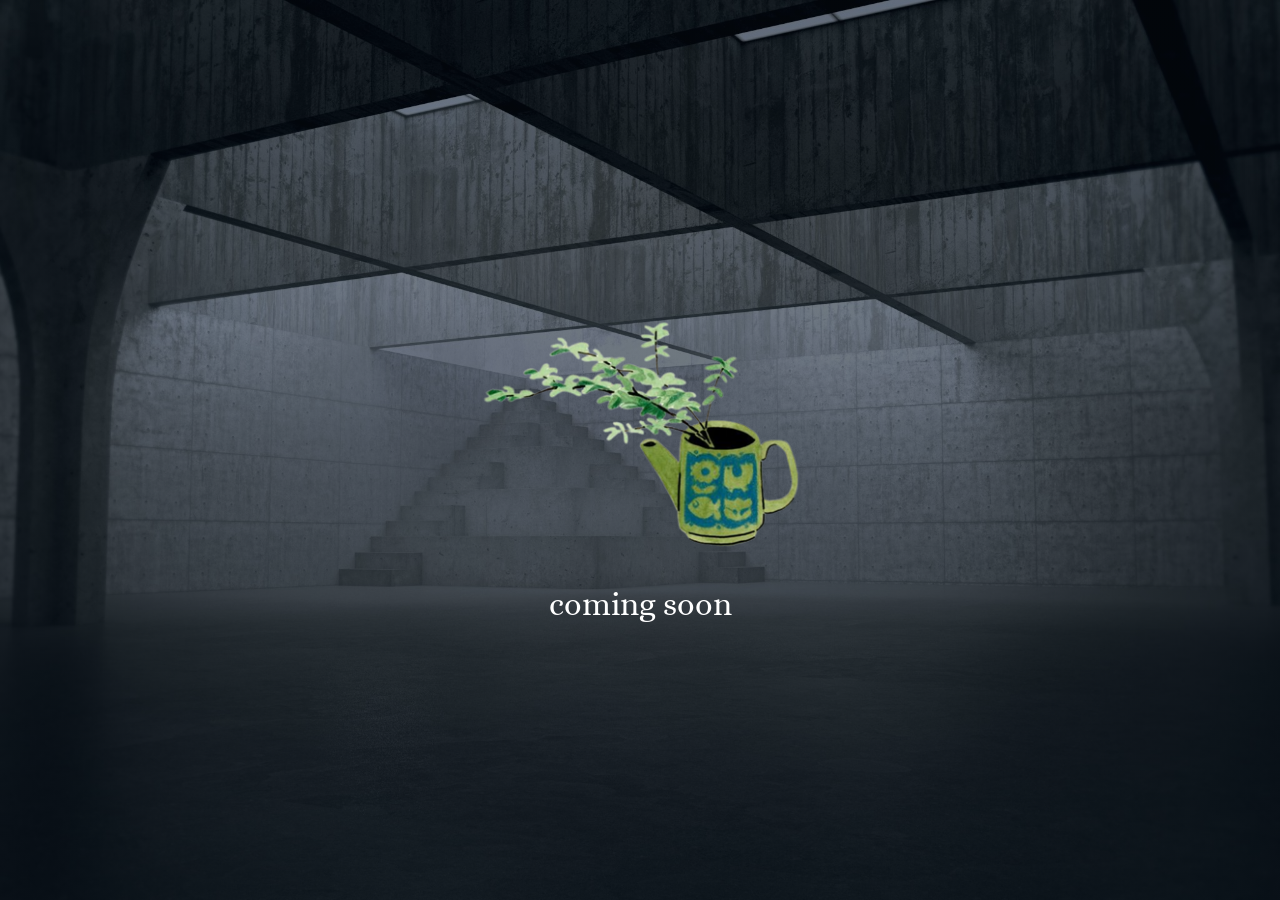
<file: garden.html>
<!DOCTYPE html>
<html lang="en">

<head>
    <meta charset="UTF-8">
    <meta name="viewport" content="width=device-width, initial-scale=1.0">
    <meta name="theme-color" content="#000000">
    <script src="js/theme.js?v=theme-migration-2ad5aaf"></script>

    <title>Garden | FUBAN OS</title>

    <link rel="stylesheet" href="css/main.css">
    <link rel="stylesheet" href="css/pages/garden.css">
    <link rel="stylesheet" href="css/theme.css?v=theme-migration-2ad5aaf">
</head>

<body id="garden-page">
    <main class="garden-coming-soon">
        <img
            class="garden-coming-soon-image"
            src="assets/images/cmsgarden.png"
            alt="A small plant growing in a mug"
        >
        <h1>coming soon</h1>
    </main>
</body>

</html>
</file>
<file: css/main.css>
/* ==============================
   FUBAN OS - GLOBAL STYLES
================================ */

/* Fonts */

@font-face {
    font-family: "UID Space";
    src: url("../assets/fonts/UID SPACE.ttf") format("truetype");
    font-weight: normal;
}

@font-face {
    font-family: "Alice";
    src: url("../assets/fonts/Alice-Regular.ttf") format("truetype");
    font-weight: normal;
}

/* Color Palette */

:root {
    --color-background: #030817;
    --color-deep-blue: #07152E;
    --color-white: #FFFFFF;
    --color-text: #E8EDF7;
    --color-muted: #A7B4C9;
    --color-icon: #93D4FA;
    --color-pink: #FF66C4;

    --font-main: "UID Space", sans-serif;
    --font-quote: "Alice", serif;
}


/* Reset */

* {
    margin: 0;
    padding: 0;
    box-sizing: border-box;
}

html {
    scroll-behavior: smooth;
}

body {
    min-height: 100vh;
    background: var(--color-background);
    color: var(--color-text);
    font-family: var(--font-main);
}

a {
    color: inherit;
    text-decoration: none;
}

button {
    font: inherit;
    cursor: pointer;
}
</file>
<file: css/pages/garden.css>
#garden-page {
    min-height: 100vh;
    background: #000000;
    color: #FFFFFF;
}

.garden-coming-soon {
    min-height: 100vh;
    display: flex;
    flex-direction: column;
    align-items: center;
    justify-content: center;
    padding: 32px 20px;
    text-align: center;
}

.garden-coming-soon-image {
    display: block;
    width: min(340px, 72vw);
    height: auto;
    object-fit: contain;
}

.garden-coming-soon h1 {
    margin-top: 16px;
    color: #FFFFFF;
    font-family: "Alice", serif;
    font-size: clamp(24px, 3vw, 32px);
    font-weight: 400;
    line-height: 1.2;
}
</file>
<file: css/theme.css>
@font-face {
    font-family: "UID Space";
    src: url("../assets/fonts/UID SPACE.ttf") format("truetype");
    font-weight: 400;
}

@font-face {
    font-family: "Alice";
    src: url("../assets/fonts/Alice-Regular.ttf") format("truetype");
    font-weight: 400;
}

html[data-theme="light"] {
    color-scheme: light;
    --color-background: #e9e9df;
    --color-text: #26352a;
    --color-muted: #68736a;
    --font-main: "Segoe UI", "Noto Sans Thai", Arial, sans-serif;
    --font-quote: "Alice", Georgia, serif;
    --font-display: "Alice", Georgia, serif;
    --theme-ink: #26352a;
    --theme-muted: #68736a;
    --theme-accent: #526b50;
    --theme-highlight: #93aa87;
    --theme-line: rgba(38, 53, 42, 0.18);
    --theme-glass: rgba(245, 245, 237, 0.88);
    --theme-glass-soft: rgba(245, 245, 237, 0.72);
}

html[data-theme="dark"] {
    color-scheme: dark;
    --color-background: #08090d;
    --color-text: #e8edf7;
    --color-muted: #a7b4c9;
    --font-main: "UID Space", sans-serif;
    --font-quote: "Alice", Georgia, serif;
    --theme-ink: #eef5fb;
    --theme-muted: rgba(230, 240, 248, 0.6);
    --theme-accent: #93d4fa;
    --theme-highlight: #b7e4ff;
    --theme-line: rgba(255, 255, 255, 0.17);
    --theme-glass: rgba(5, 18, 32, 0.68);
    --theme-glass-soft: rgba(255, 255, 255, 0.075);
}

html[data-theme] body {
    color: var(--color-text);
    font-family: var(--font-main);
    transition: color 0.2s ease, background-color 0.2s ease;
}

html[data-theme] :is(button, input, select, textarea) {
    font-family: var(--font-main);
}

html[data-theme="light"] :is(h1, h2, h3) {
    font-family: var(--font-display);
}

/* The existing dark pages become the soft green, eco-brutalist light theme. */
html[data-theme="light"] #dashboard-page {
    --glass: rgba(245, 245, 237, 0.78);
    --glass-light: rgba(255, 255, 255, 0.58);
    --border-light: rgba(38, 53, 42, 0.19);
    --text-main: #26352a;
    --text-muted: #68736a;
    --icon-color: #526b50;
    color: var(--theme-ink);
    background: #d7dbcf;
}

html[data-theme="light"] #dashboard-page .wallpaper-overlay {
    background: rgba(245, 245, 237, 0.4);
}

html[data-theme="light"] #dashboard-page .dashboard-header {
    border-color: var(--theme-line);
    background: rgba(232, 234, 224, 0.9);
}

html[data-theme="light"] #dashboard-page :is(.dashboard-home-link, .nav-link, .top-button) {
    color: #435247;
}

html[data-theme="light"] #dashboard-page .nav-link:is(:hover, .active),
html[data-theme="light"] #dashboard-page .top-button:is(:hover, .active) {
    color: #fff;
    background: #344a38;
    border-color: #344a38;
}

html[data-theme="light"] #dashboard-page .panel {
    border-color: rgba(38, 53, 42, 0.17);
    background: var(--theme-glass);
    box-shadow: 5px 5px 0 rgba(38, 54, 41, 0.09);
    color: var(--theme-ink);
}

html[data-theme="light"] #dashboard-page .panel:is(.mission-panel, .calendar-panel, .journal-panel, .rooms-panel) {
    background: rgba(245, 245, 237, 0.58);
}

html[data-theme="light"] #dashboard-page :is(
    .panel h2, .panel h3, .mission-name, .calendar-heading, .calendar-day,
    .activity-summary, .activity-summary p, .activity-category-name, .activity-category-percent,
    .room-item, .room-item strong, .view-link, .panel-heading
) {
    color: #26352a;
}

html[data-theme="light"] #dashboard-page :is(.empty-message, .mission-category, .calendar-weekdays, .mission-checkbox-label) {
    color: #68736a;
}

html[data-theme="light"] #dashboard-page :is(.mission-progress-track, .mission-item, .room-item, .journal-preview) {
    border-color: var(--theme-line);
    background-color: rgba(255, 255, 255, 0.45);
    color: #26352a;
}

html[data-theme="light"] #dashboard-page :is(.mission-progress-fill, .mission-range, .mission-checkbox) {
    accent-color: #526b50;
}

html[data-theme="light"] #dashboard-page .mission-progress-fill {
    background: #526b50;
}

html[data-theme="light"] #dashboard-page .modal-box {
    border-color: var(--theme-line);
    background: rgba(245, 245, 237, 0.98);
    color: #26352a;
}

/* Calendar retains its wallpaper but lifts the contrast and glass surfaces. */
html[data-theme="light"] #calendar-page {
    color: #26352a;
    background: #e9e9df;
}

html[data-theme="light"] #calendar-page .calendar-wallpaper-overlay {
    background: rgba(245, 245, 237, 0.34);
}

html[data-theme="light"] #calendar-page :is(.calendar-navigation, .calendar-goal-card, .calendar-month-panel, .calendar-daily-panel, .calendar-secondary-panel) {
    border-color: rgba(38, 53, 42, 0.19);
    background: rgba(245, 245, 237, 0.82);
    color: #26352a;
    box-shadow: 4px 5px 18px rgba(38, 54, 41, 0.08);
}

html[data-theme="light"] #calendar-page .calendar-goal-card:hover {
    background: rgba(250, 250, 245, 0.96);
}

html[data-theme="light"] #calendar-page :is(h1, h2, h3, h4, p, span, strong, small, label, a, button) {
    color: #26352a;
}

html[data-theme="light"] #calendar-page :is(.calendar-nav-link, .calendar-top-button, .calendar-page-heading h1, .calendar-section-heading h2, .calendar-daily-heading, .calendar-goal-item-heading, .calendar-goal-progress-row strong, .calendar-month-navigation, .calendar-day, .calendar-task-item, .calendar-efficiency-stat) {
    color: #26352a;
}

html[data-theme="light"] #calendar-page :is(.calendar-subtitle, .calendar-goal-label, .calendar-empty, .calendar-goal-deadline, .calendar-goal-progress-row, .calendar-weekdays, .calendar-legend, .calendar-small-label, .calendar-subsection-heading p) {
    color: #68736a;
}

html[data-theme="light"] #calendar-page :is(.calendar-eyebrow, .calendar-goal-period, .calendar-text-button, .calendar-efficiency-stat) {
    color: #526b50;
}

html[data-theme="light"] #calendar-page :is(.calendar-add-button, .calendar-small-add-button, .calendar-month-arrow, .calendar-efficiency-card, .calendar-focus-time) {
    border-color: var(--theme-line);
    background: rgba(255, 255, 255, 0.58);
    color: #344a38;
}

html[data-theme="light"] #calendar-page :is(input, select, textarea, .calendar-modal-box) {
    border-color: var(--theme-line);
    background-color: rgba(250, 250, 245, 0.97);
    color: #26352a;
}

html[data-theme="light"] #calendar-page .calendar-modal {
    background: rgba(38, 53, 42, 0.35);
}

/* Focus mode uses a bright veil over the selected wallpaper in light mode. */
html[data-theme="light"] #focus-page {
    color: #26352a;
    background: #e9e9df;
}

html[data-theme="light"] #focus-page .focus-wallpaper-overlay {
    background: rgba(245, 245, 237, 0.34);
}

html[data-theme="light"] #focus-page :is(.focus-navigation, .focus-wallpaper-button, .focus-xp-toggle, .focus-modal-box) {
    border-color: var(--theme-line);
    background: rgba(245, 245, 237, 0.82);
    color: #26352a;
}

html[data-theme="light"] #focus-page :is(.focus-nav-link, .focus-clock, .focus-start-time, .focus-duration, .focus-xp-hint, .focus-modal-description, .focus-darkness-heading) {
    color: #344a38;
}

html[data-theme="light"] #focus-page :is(.focus-modal, .focus-controls) {
    color: #26352a;
}

html[data-theme="light"] #focus-page .focus-modal {
    background: rgba(38, 53, 42, 0.28);
}

html[data-theme="light"] #focus-page :is(.focus-modal input, .focus-modal select, .focus-modal textarea) {
    border-color: var(--theme-line);
    background: rgba(255, 255, 255, 0.8);
    color: #26352a;
}

html[data-theme="light"] #focus-page .focus-modal-submit {
    background: #526b50;
    color: #fff;
}

html[data-theme="light"] #focus-page :is(.focus-xp-total, .focus-xp-session-result) {
    color: #526b50;
}

/* Journal keeps paper pages intact and switches only the surrounding tools. */
html[data-theme="light"] #journal-page {
    color: #26352a;
    background: #e9e9df;
}

html[data-theme="light"] #journal-page .journal-background::after {
    background: rgba(245, 245, 237, 0.34);
}

html[data-theme="light"] #journal-page :is(.journal-header, .journal-sidebar, .journal-topbar, .page-properties-panel, .notebook-footer) {
    border-color: var(--theme-line);
    background-color: rgba(245, 245, 237, 0.88);
    color: #26352a;
}

html[data-theme="light"] #journal-page :is(.journal-back, .journal-header-title, .journal-save-status, .sidebar-heading h2, .tool-button, .paper-option, .paper-color-control, .sticker-category, .selection-mode-label, .current-page-label, .add-page-button, .page-count, .properties-section-title, .property-field, .properties-heading, .properties-heading h2, .tool-section h3) {
    color: #344a38;
}

html[data-theme="light"] #journal-page :is(.sidebar-heading p, .tool-description, .coming-soon) {
    color: #68736a;
}

html[data-theme="light"] #journal-page :is(#paper-color-value, .tool-button:disabled, .paper-option:disabled, .sticker-category:disabled, .journal-sidebar input:disabled, .journal-sidebar select:disabled) {
    color: #68736a;
    opacity: 0.62;
}

html[data-theme="light"] #journal-page :is(.tool-button:hover, .paper-option:hover, .sticker-category:hover, .add-page-button:hover) {
    border-color: rgba(82, 107, 80, 0.3);
    background: rgba(82, 107, 80, 0.1);
}

html[data-theme="light"] #journal-page :is(.add-page-menu, .image-toolbar, .journal-selection-menu, .sticker-import-modal, .journal-layer-panel) {
    border-color: var(--theme-line);
    background: rgba(245, 245, 237, 0.98);
    color: #26352a;
}

html[data-theme="light"] #journal-page :is(.add-page-menu button, .image-toolbar button, .journal-selection-menu button, .journal-selection-menu input, .journal-selection-menu select, .sticker-import-modal input, .sticker-import-modal select) {
    color: #26352a;
}

/* Profile glass cards become pale, while keeping existing image personalization. */
html[data-theme="light"] #profile-page {
    --profile-glass: rgba(245, 245, 237, 0.86);
    --profile-glass-light: rgba(255, 255, 255, 0.62);
    --profile-border: rgba(38, 53, 42, 0.2);
    --profile-text: #26352a;
    --profile-muted: rgba(38, 53, 42, 0.68);
    --profile-accent: #526b50;
    --profile-green: #607c5c;
    color: #26352a;
    background: #d7dbcf;
}

html[data-theme="light"] #profile-page .profile-wallpaper-overlay {
    background: rgba(245, 245, 237, 0.34);
}

html[data-theme="light"] #profile-page .dashboard-header {
    border-color: var(--theme-line);
    background: rgba(232, 234, 224, 0.9);
}

html[data-theme="light"] #profile-page :is(.dashboard-home-link, .nav-link, .top-button, .profile-identity-info h2, .profile-bio, .rank-card, .xp-card, .profile-outline-button, .rank-ladder-item, .mastery-card, .mastery-overview, .stat-card, .activity-panel, .achievement-showcase, .activity-history) {
    color: #26352a;
}

html[data-theme="light"] #profile-page :is(.nav-link:hover, .nav-link.active, .top-button:hover, .top-button.active) {
    color: #fff;
    background: #344a38;
}

html[data-theme="light"] #profile-page :is(.profile-outline-button, .profile-edit-form, .rank-card, .xp-card, .rank-ladder-panel, .mastery-card, .mastery-overview, .stat-card, .activity-panel, .achievement-showcase, .activity-history) {
    border-color: var(--theme-line);
    background-color: var(--theme-glass);
}

html[data-theme="light"] #profile-page .profile-wallpaper-settings {
    border-color: var(--theme-line);
    background: rgba(245, 245, 237, 0.82);
}

html[data-theme="light"] #profile-page .profile-wallpaper-settings :is(.wallpaper-setting-info h2, .wallpaper-controls label, .upload-wallpaper-button) {
    color: #26352a;
}

html[data-theme="light"] #profile-page .wallpaper-controls select {
    border-color: var(--theme-line);
    background: rgba(255, 255, 255, 0.82);
    color: #26352a;
}

html[data-theme="light"] #profile-page .wallpaper-controls select option {
    background: #f5f5ed;
    color: #26352a;
}

html[data-theme="light"] #profile-page :is(.profile-cover-shade) {
    background:
        linear-gradient(90deg, rgba(38, 53, 42, 0.62), rgba(38, 53, 42, 0.04) 85%),
        linear-gradient(0deg, rgba(38, 53, 42, 0.42), transparent 75%);
}

html[data-theme="light"] #profile-page :is(.profile-cover-content, .profile-cover-content h1, .profile-cover-subtitle) {
    color: #fff;
}

html[data-theme="light"] #profile-page .profile-cover-content .profile-eyebrow {
    color: #d7edcf;
}

html[data-theme="light"] #profile-page :is(.profile-extra-info dd, .profile-achievement-details strong, .profile-activity-details strong, .rank-ladder-item strong, .mastery-card h3, .stat-card strong) {
    color: #26352a;
}

/* Milestone glass panels and background. */
html[data-theme="light"] .milestone-page {
    --milestone-accent: #526b50;
    --milestone-text: #26352a;
    --milestone-muted: rgba(38, 53, 42, 0.67);
    --milestone-glass: rgba(245, 245, 237, 0.84);
    --milestone-glass-light: rgba(255, 255, 255, 0.6);
    --milestone-border: rgba(38, 53, 42, 0.18);
    color: #26352a;
    background: #e9e9df;
}

html[data-theme="light"] .milestone-page .milestone-background {
    filter: saturate(0.65);
}

html[data-theme="light"] .milestone-page .milestone-background::after {
    content: "";
    position: absolute;
    inset: 0;
    background: rgba(245, 245, 237, 0.34);
}

html[data-theme="light"] .milestone-page .milestone-background-overlay {
    background: rgba(245, 245, 237, 0.08);
}

html[data-theme="light"] .milestone-page .navbar {
    border-color: var(--milestone-border);
    background: rgba(245, 245, 237, 0.82);
}

html[data-theme="light"] .milestone-page :is(.nav-link, .header-link) {
    color: #344a38;
}

html[data-theme="light"] .milestone-page :is(.nav-link:hover, .nav-link.active, .header-link:hover) {
    color: #26352a;
    background: rgba(82, 107, 80, 0.12);
}

html[data-theme="light"] .milestone-page .milestone-container {
    border-color: rgba(38, 53, 42, 0.2);
    background: rgba(245, 245, 237, 0.84);
    box-shadow: 0 18px 70px rgba(38, 54, 41, 0.12);
}

html[data-theme="light"] .milestone-page .milestone-container :is(h1, h2, h3, h4, p, span, strong, small, label, button) {
    color: #26352a;
}

html[data-theme="light"] .milestone-page :is(.milestone-heading h1, .milestone-summary-card strong, .achievement-card, .achievement-card h3, .achievement-card h2, .milestone-modal-content, .milestone-tab) {
    color: #26352a;
}

html[data-theme="light"] .milestone-page :is(.milestone-summary-card, .achievement-card, .milestone-modal-content, .delete-modal-content) {
    border-color: var(--milestone-border);
    background: var(--milestone-glass);
    box-shadow: 4px 5px 18px rgba(38, 54, 41, 0.08);
}

html[data-theme="light"] .milestone-page :is(.milestone-toolbar input, .milestone-toolbar select, .milestone-modal-content input, .milestone-modal-content textarea, .milestone-modal-content select) {
    border-color: var(--milestone-border);
    background: rgba(250, 250, 245, 0.96);
    color: #26352a;
}

html[data-theme="light"] .milestone-page .milestone-primary-btn {
    color: #fff;
    background: #526b50;
}

html[data-theme="light"] .milestone-page .milestone-primary-btn span {
    color: #fff;
}

/* Welcome uses the same light palette without removing its background artwork. */
html[data-theme="light"] #welcome-page {
    color: #26352a;
    background-color: #e9e9df;
}

html[data-theme="light"] #welcome-page::before {
    content: "";
    position: absolute;
    inset: 0;
    z-index: 1;
    background: rgba(245, 245, 237, 0.46);
    pointer-events: none;
}

html[data-theme="light"] #welcome-page :is(.top-button, .welcome-content h1, #daily-quote, .enter-button) {
    color: #26352a;
}

html[data-theme="light"] #welcome-page :is(.top-button, .welcome-logout-link, .enter-button) {
    border-color: rgba(38, 53, 42, 0.28);
    background-color: rgba(245, 245, 237, 0.72);
    color: #26352a;
}

html[data-theme="light"] #welcome-page .welcome-logout-link:hover {
    border-color: #344a38;
    color: #fff;
    background: #344a38;
}

html[data-theme="dark"] #settings-page .settings-auth-link {
    border-color: var(--settings-line);
    color: var(--settings-ink);
    background: rgba(7, 18, 31, 0.78);
}

html[data-theme="dark"] #settings-page .settings-auth-link:hover {
    border-color: #93d4fa;
    color: #061421;
    background: #93d4fa;
}

html[data-theme="light"] #welcome-page .quote-author {
    color: #526b50;
}

html[data-theme="light"] #settings-page .settings-intro :is(.settings-eyebrow, h1, p) {
    text-shadow: 0 1px 2px rgba(245, 245, 237, 0.25);
}

html[data-theme="light"] #dashboard-page :is(.wallpaper-modal-box, .wallpaper-modal-box h2, .wallpaper-modal-box p, .wallpaper-modal-box label, .wallpaper-modal-box span, .wallpaper-modal-box button) {
    color: #26352a;
}

html[data-theme="light"] #dashboard-page .wallpaper-modal-box {
    border-color: var(--theme-line);
    background: rgba(245, 245, 237, 0.97);
}

html[data-theme="light"] #dashboard-page .wallpaper-option {
    border-color: var(--theme-line);
    background: rgba(255, 255, 255, 0.48);
}

html[data-theme="light"] #dashboard-page .wallpaper-option.selected {
    border-color: #526b50;
    box-shadow: 0 0 0 2px rgba(82, 107, 80, 0.16);
}

html[data-theme="light"] #dashboard-page .upload-wallpaper {
    border-color: var(--theme-line);
    color: #344a38;
}

html[data-theme="light"] #dashboard-page .wallpaper-adjustments input {
    accent-color: #526b50;
}

html[data-theme="light"] #dashboard-page .wallpaper-modal-box .modal-submit {
    border-color: #344a38;
    background: #344a38;
    color: #fff;
}

html[data-theme="light"] #focus-page .focus-modal-box {
    border-color: var(--theme-line);
    background: rgba(245, 245, 237, 0.97);
    color: #26352a;
}

html[data-theme="light"] #focus-page .focus-modal-box :is(h2, p, label, span, button) {
    color: #26352a;
}

html[data-theme="light"] #focus-page .focus-wallpaper-option,
html[data-theme="light"] #focus-page .focus-upload-label {
    border-color: var(--theme-line);
    background: rgba(255, 255, 255, 0.48);
    color: #344a38;
}

html[data-theme="light"] #focus-page .focus-wallpaper-option.selected {
    border-color: #526b50;
    box-shadow: 0 0 0 2px rgba(82, 107, 80, 0.16);
}

html[data-theme="light"] #focus-page .focus-modal-submit {
    border-color: #344a38;
    background: #344a38;
    color: #fff;
}

html[data-theme="light"] #focus-page .focus-modal-box button.focus-modal-submit {
    color: #fff;
}

html[data-theme="light"] #focus-page #focus-wallpaper-opacity-value {
    color: #526b50;
}

html[data-theme="light"] #focus-page #focus-wallpaper-opacity {
    accent-color: #526b50;
}

html[data-theme="light"] #garden-page {
    color: #26352a;
    background: #e9e9df;
}

html[data-theme="light"] #garden-page .garden-coming-soon h1 {
    color: #26352a;
}

html[data-theme="dark"] .milestone-page .milestone-background {
    background:
        linear-gradient(180deg, rgba(2, 12, 24, 0.25), rgba(2, 12, 24, 0.75)),
        url("../assets/wallpapers/1403447.jpg") center / cover no-repeat;
}

html[data-theme="dark"] #welcome-page {
    background-image: url("../assets/images/gradient.png");
    background-color: #08090d;
}

html[data-theme="dark"] #garden-page {
    background:
        linear-gradient(rgba(4, 12, 21, 0.48), rgba(4, 12, 21, 0.64)),
        url("../assets/wallpapers/1403447.jpg") center / cover no-repeat;
}

/* The settings page is light by default and receives a matching dark variant. */
html[data-theme="dark"] #settings-page {
    --settings-ink: #eef5fb;
    --settings-paper: #101b28;
    --settings-paper-soft: #172433;
    --settings-muted: rgba(230, 240, 248, 0.62);
    --settings-line: rgba(255, 255, 255, 0.16);
    --settings-green: #93d4fa;
    --settings-green-dark: #284257;
    color: var(--settings-ink);
    background: #080d16;
    font-family: var(--font-main);
}

html[data-theme="dark"] #settings-page .settings-background {
    background:
        linear-gradient(rgba(4, 12, 21, 0.64), rgba(4, 12, 21, 0.76)),
        url("../assets/wallpapers/1403447.jpg") center / cover no-repeat;
}

html[data-theme="dark"] #settings-page .settings-header {
    border-color: var(--settings-line);
    background: rgba(5, 10, 18, 0.88);
}

html[data-theme="dark"] #settings-page :is(.dashboard-home-link, .nav-link, .top-button) {
    color: rgba(238, 245, 251, 0.82);
}

html[data-theme="dark"] #settings-page .top-button:is(:hover, .active) {
    color: #061421;
    background: #93d4fa;
    border-color: #93d4fa;
}

html[data-theme="dark"] #settings-page .settings-card {
    border-color: rgba(255, 255, 255, 0.16);
    border-radius: 16px;
    background: rgba(7, 18, 31, 0.78);
    box-shadow: 0 12px 35px rgba(0, 0, 0, 0.2);
    backdrop-filter: blur(18px);
}

html[data-theme="dark"] #settings-page :is(.settings-icon, .account-avatar, .settings-card h2, .settings-info-row strong, .settings-static-row strong, .settings-link, .control-copy strong, .settings-danger-zone strong, .select-setting strong) {
    color: #eef5fb;
}

html[data-theme="dark"] #settings-page .settings-icon {
    border-color: var(--settings-line);
    background: rgba(147, 212, 250, 0.12);
}

html[data-theme="dark"] #settings-page :is(.settings-info-row, .settings-static-row, .select-setting, .account-summary, .settings-control-row) {
    border-color: var(--settings-line);
}

html[data-theme="dark"] #settings-page :is(.select-setting select, .settings-card select) {
    border-color: var(--settings-line);
    background: #111f2d;
    color: #eef5fb;
}

html[data-theme="dark"] #settings-page .switch-track {
    border-color: rgba(230, 240, 248, 0.42);
    background: rgba(255, 255, 255, 0.14);
}

html[data-theme="dark"] #settings-page .switch input:checked + .switch-track {
    border-color: #93d4fa;
    background: #93d4fa;
}

html[data-theme="dark"] #settings-page .switch input:checked + .switch-track::after {
    background: #071421;
}

html[data-theme="dark"] #settings-page .settings-danger-zone {
    border-color: rgba(255, 150, 150, 0.3);
    background: rgba(255, 100, 100, 0.06);
}

html[data-theme="dark"] #settings-page :is(.settings-danger-zone button, .clear-cache-button) {
    color: #ffc0c0;
}

html[data-theme="dark"] #settings-page .settings-footer {
    color: var(--settings-muted);
}

@media (prefers-reduced-motion: reduce) {
    html[data-theme] *,
    html[data-theme] *::before,
    html[data-theme] *::after {
        scroll-behavior: auto !important;
        transition-duration: 0.01ms !important;
    }
}
</file>
